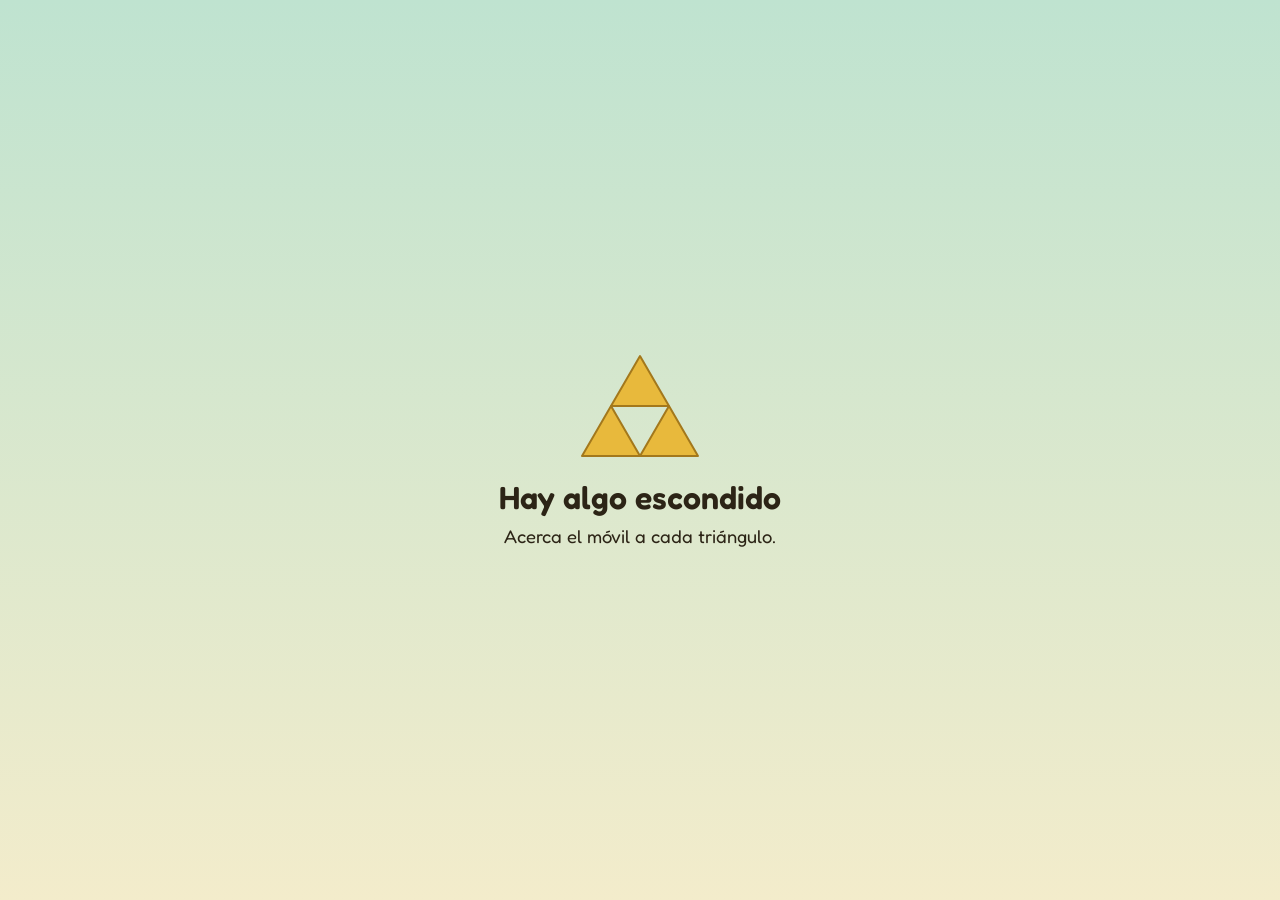
<file: index.html>
<!doctype html>
<html lang="es">
<head>
<meta charset="utf-8">
<meta name="robots" content="noindex, nofollow">
<meta name="viewport" content="width=device-width, initial-scale=1, viewport-fit=cover">
<title>Trifuerza</title>
<link rel="preconnect" href="https://fonts.googleapis.com">
<link rel="preconnect" href="https://fonts.gstatic.com" crossorigin>
<link href="https://fonts.googleapis.com/css2?family=Fredoka:wght@400;500;600&display=swap" rel="stylesheet">
<link rel="stylesheet" href="assets/kolog.css">
<style>
  main { position: fixed; inset: 0; display: grid; place-items: center; padding: 16px; text-align: center; }
  h1 { font-weight: 600; font-size: 2rem; margin: 16px 0 8px; }
  p { font-size: 1.15rem; margin: 0; }
</style>
</head>
<body>
<main>
  <div>
    <svg width="120" height="104" viewBox="0 0 120 104" aria-hidden="true">
      <g fill="#e8b93c" stroke="#a3781c" stroke-width="2" stroke-linejoin="round">
        <path d="M60 2 L89 52 L31 52 Z"/><path d="M31 52 L60 102 L2 102 Z"/><path d="M89 52 L118 102 L60 102 Z"/>
      </g>
    </svg>
    <h1>Hay algo escondido</h1>
    <p>Acerca el móvil a cada triángulo.</p>
  </div>
</main>
</body>
</html>
</file>
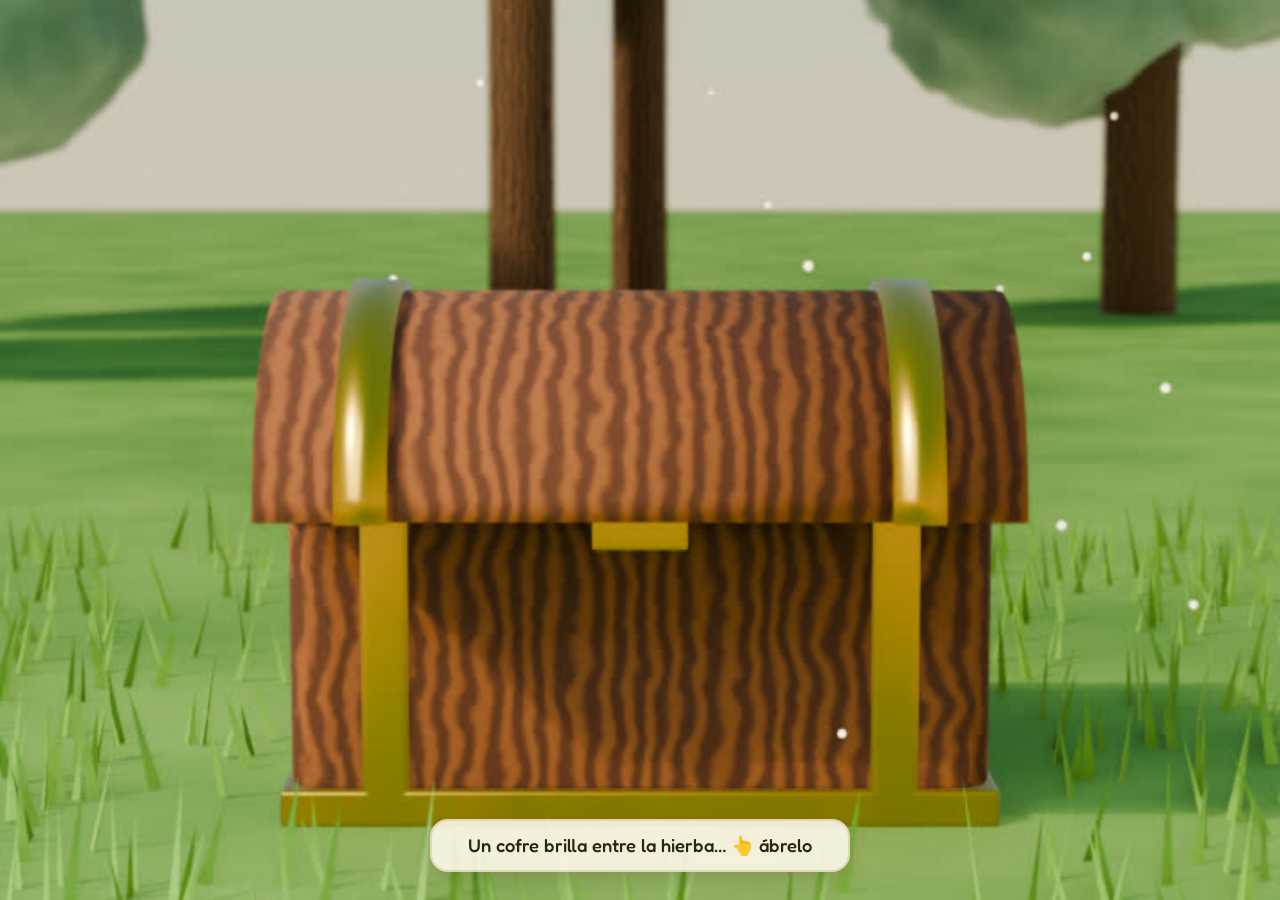
<file: c/index.html>
<!doctype html>
<html lang="es">
<head>
<meta charset="utf-8">
<meta name="robots" content="noindex, nofollow">
<meta name="viewport" content="width=device-width, initial-scale=1, viewport-fit=cover">
<meta name="theme-color" content="#9cc3d8">
<title>Un cofre…</title>
<link rel="preconnect" href="https://fonts.googleapis.com">
<link rel="preconnect" href="https://fonts.gstatic.com" crossorigin>
<link href="https://fonts.googleapis.com/css2?family=Fredoka:wght@400;500;600&display=swap" rel="stylesheet">
<link rel="stylesheet" href="../assets/kolog.css?v=4">
<link rel="preload" href="../assets/kolog-cofre.mp4" as="video" type="video/mp4">
</head>
<body>
<!-- La sorpresa (2026-10-24): se abre el cofre y salen los dos kologs diciendo «¡Felicidades, Lore!». -->
<video class="full" id="video" playsinline preload="auto" aria-label="Se abre un cofre y salen los dos kologs diciendo: ¡Felicidades, Lore!"></video>
<div class="bubble low" id="bubble" role="status" aria-live="polite"></div>
<p class="hint" id="hint">Un cofre brilla entre la hierba… <span class="tap">👆</span> ábrelo</p>
<button class="again" id="again" type="button">Otra vez</button>
<script src="../assets/kolog-video.js?v=4"></script>
<script>kologVideo('cofre', { line1: '¡Felicidades, Lore!', gameOver: false });</script>
</body>
</html>
</file>
<file: assets/kolog.css>
:root {
  --sky-top: #bfe3d0;
  --sky-bottom: #f3eccb;
  --ink: #2c2416;
  --paper: #fffaf0;
  --paper-edge: #e3d6b4;
  --accent: #5e8f2c;
  --gold: #e8b93c;
  color-scheme: light; /* la escena es una ilustración de día: igual en modo claro y oscuro */
}

* { box-sizing: border-box; }
html, body { height: 100%; margin: 0; }
body {
  background: linear-gradient(var(--sky-top), var(--sky-bottom));
  font-family: "Fredoka", "Trebuchet MS", system-ui, sans-serif;
  color: var(--ink);
  overflow: hidden;
  -webkit-tap-highlight-color: transparent;
  touch-action: manipulation;
}

.stage { position: fixed; inset: 0; display: grid; place-items: end center; }
.stage svg.scene { width: 100%; height: 100%; display: block; }

.hint {
  position: fixed; left: 16px; right: 16px; bottom: max(28px, env(safe-area-inset-bottom));
  margin: 0 auto; max-width: 420px; text-align: center;
  font-size: 1.15rem; font-weight: 500; line-height: 1.35;
  background: color-mix(in srgb, var(--paper) 88%, transparent);
  border: 2px solid var(--paper-edge); border-radius: 18px; padding: 12px 16px;
  box-shadow: 0 6px 18px rgb(0 0 0 / .12);
  transition: opacity .4s, transform .4s;
}
.hint.gone { opacity: 0; transform: translateY(12px); pointer-events: none; }
.hint .tap { display: inline-block; animation: nudge 1.4s ease-in-out infinite; }

.bubble {
  position: fixed; left: 16px; right: 16px; top: max(7vh, 24px); margin: 0 auto; max-width: 380px;
  background: var(--paper); border: 3px solid var(--ink); border-radius: 26px;
  padding: 18px 20px; font-size: clamp(1.45rem, 6.4vw, 2rem); font-weight: 600; line-height: 1.2;
  text-align: center; box-shadow: 0 8px 0 rgb(0 0 0 / .14);
  opacity: 0; transform: scale(.6) translateY(10px); transform-origin: 50% 100%;
  transition: opacity .25s, transform .35s cubic-bezier(.3, 1.6, .5, 1);
}
.bubble::after {
  content: ""; position: absolute; left: 50%; bottom: -19px; width: 30px; height: 30px; margin-left: -15px;
  background: var(--paper); border-right: 3px solid var(--ink); border-bottom: 3px solid var(--ink);
  transform: rotate(45deg); border-bottom-right-radius: 6px;
}
.bubble.show { opacity: 1; transform: none; }
.bubble small { display: block; margin-top: 8px; font-size: 1rem; font-weight: 400; color: #6b5a3a; }

.again {
  position: fixed; left: 50%; bottom: max(28px, env(safe-area-inset-bottom)); transform: translateX(-50%);
  font: inherit; font-size: 1rem; font-weight: 600; color: var(--paper);
  background: var(--accent); border: 0; border-radius: 999px; padding: 12px 22px;
  box-shadow: 0 4px 0 rgb(0 0 0 / .2); opacity: 0; pointer-events: none; transition: opacity .4s;
}
.again.show { opacity: 1; pointer-events: auto; }

/* Páginas en vídeo: el render ocupa toda la pantalla y el bocadillo va abajo, sobre el decorado. */
video.full { position: fixed; inset: 0; width: 100%; height: 100%; object-fit: cover; background: #a9c98a; }
.bubble.low { top: auto; bottom: max(96px, calc(env(safe-area-inset-bottom) + 84px)); transform-origin: 50% 0; }
.bubble.low::after { bottom: auto; top: -19px; transform: rotate(225deg); }

/* Personaje y piezas de la escena: todo se anima con transformaciones sobre su propia caja. */
.fx { transform-box: fill-box; transform-origin: 50% 100%; }
.leaf-bit { transform-box: fill-box; transform-origin: center; }

@keyframes nudge { 0%, 100% { transform: translateY(0); } 50% { transform: translateY(-4px); } }
@keyframes shake {
  0%, 100% { transform: rotate(0); } 15% { transform: rotate(-4deg); } 30% { transform: rotate(4deg); }
  45% { transform: rotate(-3deg); } 60% { transform: rotate(3deg); } 75% { transform: rotate(-1.5deg); }
}
@keyframes idle-sway { 0%, 100% { transform: rotate(0); } 50% { transform: rotate(1.2deg); } }
@keyframes wobble { 0%, 100% { transform: rotate(0); } 25% { transform: rotate(-3deg); } 75% { transform: rotate(3deg); } }
@keyframes bob { 0%, 100% { transform: translateY(0); } 50% { transform: translateY(-10px); } }
@keyframes wave { 0%, 100% { transform: rotate(0); } 50% { transform: rotate(-28deg); } }
@keyframes spin { to { transform: rotate(360deg); } }
@keyframes twinkle { 0%, 100% { opacity: .2; } 50% { opacity: 1; } }

@media (prefers-reduced-motion: reduce) {
  .hint .tap { animation: none; }
}
</file>
